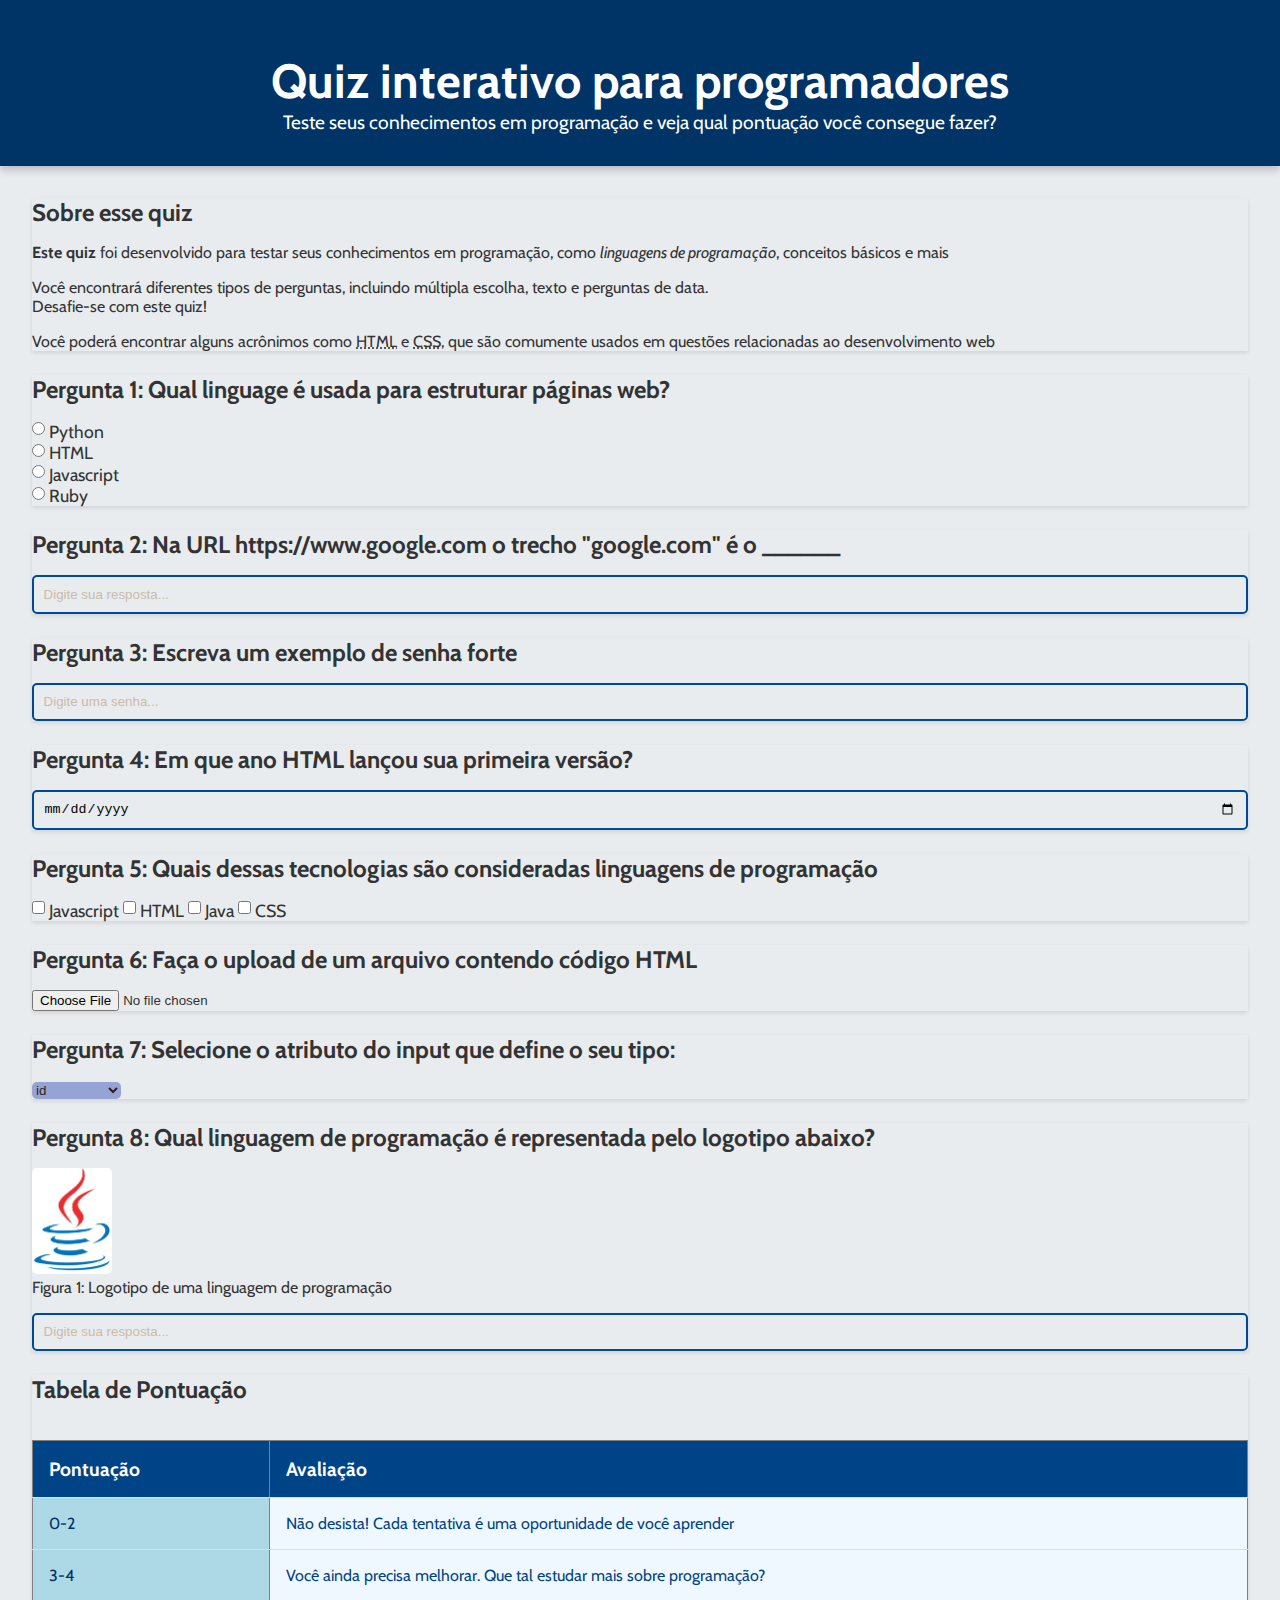
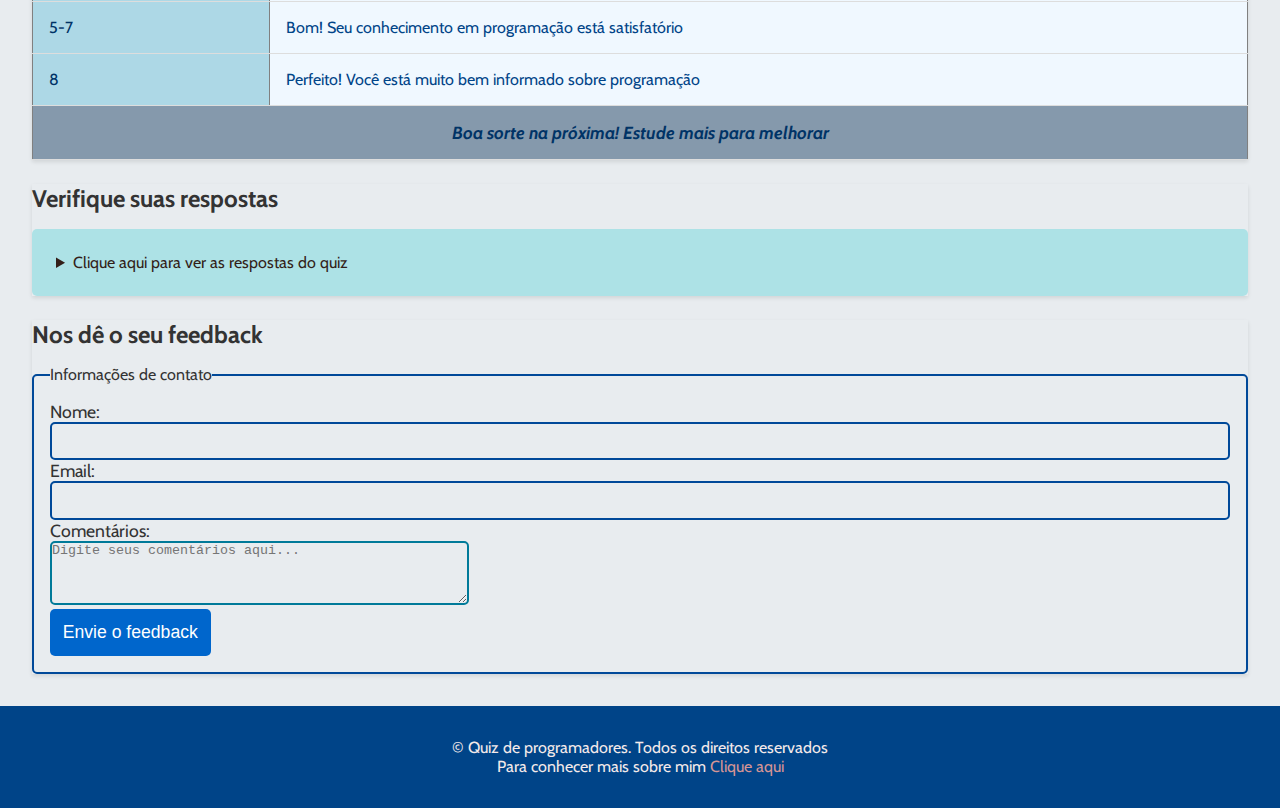
<file: index.html>
<!DOCTYPE html>
  <html lang="pt-br">
  <head>
    <meta charset="UTF-8">
    <meta name="viewport" content="width=device-width, initial-scale=1.0,">
    <meta name="description" content="Um quiz interativo para testar seus conhecimentos">
    <link rel="stylesheet" href="style.css">
    <title>Quiz para programadores</title>
  </head>
  <body>
    <header>
        <h1>Quiz interativo para programadores</h1>
        <p>Teste seus conhecimentos em programação e veja qual pontuação você consegue fazer? </p>  
        <!-- alt + z serve para quebrar os textos muito grandes -->
    </header>
    <main>
        <!--Introdução-->
        <section>
            <h2>Sobre esse quiz</h2> 
            <p><strong>Este quiz</strong> foi desenvolvido para testar seus conhecimentos em programação, como <em>linguagens de programação</em>, conceitos básicos e mais</p>
            <p>Você encontrará diferentes tipos de perguntas, incluindo múltipla escolha, texto e perguntas de data. <br> Desafie-se com este quiz!</p>
            <p>Você poderá encontrar alguns acrônimos como <abbr title="HyperText Markup Language">HTML</abbr> e 
                <abbr title="Cascading Style Sheets">CSS</abbr>, que são comumente usados em questões relacionadas ao desenvolvimento web</p>
        </section>
        <!--Pergunta 1: múltipla escolha-->
        <section>
            <h2>Pergunta 1: Qual linguage é usada para estruturar páginas web?</h2>
            <form>
                <input type="radio" value="Python" id="p1a" name="pergunta1">
                <label for="p1a">Python</label><br>
                <input type="radio" value="HTML" id="p1b" name="pergunta1">
                <label for="p1b">HTML</label><br>
                <input type="radio" value="Javascript" id="p1c" name="pergunta1">
                <label for="p1c">Javascript</label><br>
                <input type="radio" value="Ruby" id="p1d" name="pergunta1">
                <label for="p1d">Ruby</label><br>
            </form>
        </section>
        <!--Pergunta 2: texto-->
        <section>
            <h2>Pergunta 2: Na URL https://www.google.com o trecho "google.com" é o ______</h2>
            <form>
                <input type="text" id="p2" name="pergunta2" placeholder="Digite sua resposta...">
            </form>
        </section>
        <!--Pergunta 3: senha-->
        <section>
            <h2>Pergunta 3: Escreva um exemplo de senha forte</h2>
            <form>
                <input type="password" id="p3" name="pergunta3" placeholder="Digite uma senha...">
            </form>
        </section>
        <!--Pergunta 4: data-->
        <section>
            <h2>Pergunta 4: Em que ano HTML lançou sua primeira versão?</h2>
            <form>
                <input type="date" id="p4" name="pergunta4">
            </form>
        </section>
        <!--Pergunta 5: seleção múltipla-->
        <section>
            <h2>Pergunta 5: Quais dessas tecnologias são consideradas linguagens de programação</h2>
            <form>
                <input type="checkbox" id="p5a" name="pergunta5" value="Javascript">
                <label for="p5a">Javascript</label>
                <input type="checkbox" id="p5a" name="pergunta5" value="HTML">
                <label for="p5a">HTML</label>
                <input type="checkbox" id="p5a" name="pergunta5" value="Java">
                <label for="p5a">Java</label>
                <input type="checkbox" id="p5a" name="pergunta5" value="CSS">
                <label for="p5a">CSS</label>
            </form>
        </section>
        <!--Pergunta 6: upload de arquivo-->
        <section>
            <h2>Pergunta 6: Faça o upload de um arquivo contendo código HTML</h2>
            <form>
                <input type="file" id="p6" name="pergunta6">
            </form>
        </section>
        <!--Pergunta 7: menu suspenso-->
        <section>
            <h2>Pergunta 7: Selecione o atributo do input que define o seu tipo:</h2>
            <form>
                <select name="pergunta7" id="p7">
                    <option value="id"> id</option>
                    <option value="type">type</option>
                    <option value="placeholder">placeholder</option>
                </select>
            </form>
        </section>
        <!--Pergunta 8: imagem-->
        <section>
            <h2>Pergunta 8: Qual linguagem de programação é representada pelo logotipo abaixo?</h2>
            <figure>
                <img src="assets/perg8.jpeg" alt="Logotipo de uma linguagem de programação"><br>
                <figcaption>Figura 1: Logotipo de uma linguagem de programação</figcaption>
            </figure>
            <input type="text" id="p8" name="pergunta8" placeholder="Digite sua resposta...">
        </section>
        <!--Tabela de Pontuação-->
        <section>
            <h2>Tabela de Pontuação</h2>
            <table border="1">
                <thead>
                    <tr>
                        <th>Pontuação</th>
                        <th>Avaliação</th>
                    </tr>
                </thead>
                <tbody>
                    <tr>
                        <td>0-2</td>
                        <td>Não desista! Cada tentativa é uma oportunidade de você aprender</td>
                    </tr>
                    <tr>
                        <td>3-4</td>
                        <td>Você ainda precisa melhorar. Que tal estudar mais sobre programação?</td>
                    </tr>
                    <tr>
                        <td>5-7</td>
                        <td>Bom! Seu conhecimento em programação está satisfatório</td>
                    </tr>
                    <tr>
                        <td>8</td>
                        <td>Perfeito! Você está muito bem informado sobre programação</td>
                    </tr>
                </tbody>
                <tfoot>
                    <tr>
                        <td colspan="2">Boa sorte na próxima! Estude mais para melhorar</td>
                    </tr>
                </tfoot>
            </table>
        </section>
        <!--Lista de resposta-->
        <section>
            <h2>Verifique suas respostas</h2>
            <details>
                <summary>Clique aqui para ver as respostas do quiz</summary>
                <ol>
                    <li>HTML</li>
                    <li>Domínio</li>
                    <li>Ab23!kao8Anmd#</li>
                    <li>1991</li>
                    <li>Javascript, Java</li>
                    <li>Arquivo deve tyer extensão .html</li>
                    <li>type</li>
                    <li>Java</li>
                </ol>
            </details>
        </section>
        <!--Formulário de Feedback-->
        <section>
            <h2>Nos dê o seu feedback</h2>
            <form>
                <fieldset>
                    <legend>Informações de contato</legend>
                    <label for="nome">Nome:</label>
                    <input type="text" id="nome" name="nome"><br>
                    <label for="email">Email:</label>
                    <input type="email" id="email" name="email">
                    <label for="comentarios">Comentários:</label><br>
                    <textarea id="comentarios" name="comentarios" rows="4" cols="50" placeholder="Digite seus comentários aqui..."></textarea><br>
                    <button onclick="alert('FEEDBACK ENVIADO')">Envie o feedback</button>
                </fieldset>    
            </form>
        </section>
    </main>
    <footer>
         <p class="paragrafo-footer">&copy Quiz de programadores. Todos os direitos reservados</p>
         <p class="paragrafo-footer">Para conhecer mais sobre mim <a href="sobremim.html" target="_blank">Clique aqui</a></p>
    </footer>
    
  </body>
  </html>
</file>
<file: style.css>
@import url('https://fonts.googleapis.com/css2?family=Cabin:ital,wght@0,400..700;1,400..700&display=swap');

* {
    margin: 0;
    padding: 0;
    box-sizing: border-box;
}

body {
    font-family: "Cabin", sans-serif;
    background-color: #E8ECEF;
    color: #333;
    

}

header h1 {
    font-size: 3em;
    text-align: center;
    margin-top: 20px;
    animation: titleSlideIn 1.5s ease-out; /* Aplica a animação por 1.5 segundos */
}

/* Keyframes para a animação do título */
@keyframes titleSlideIn {
    from {
        /* Move o título para cima 50px e o torna invisível */
        transform: translateY(-50px);
        opacity: 0;
    }
    /* Estado final da animação */
    to {
        /* Retorna o título para sua posição original e o torna visível */
        transform: translateY(0);
        opacity: 1;
    }
}

header {
    background-color: #003366;
    color: white;
    padding: 2rem;
    text-align: center;
    box-shadow: 0 4px 8px rgba(0, 0, 0, 0.2); 
}

header p {
    font-size: 1.2em;
}

main section {
    display: flex;
    flex-direction: column;
    gap: 1rem;
    box-shadow: 0 2px 4px rgba(0, 0, 0, 0.1);
    /* Define uma transição suave para as transformações de escala e sombras */
    transition: transform 0.3s ease, box-shadow 0.3s ease;
}

main {
    padding: 2rem;
    display: flex;
    flex-direction: column;
    gap: 1.5rem;
    /* Aplica uma animação infinita chamada "gradientChange" com duração de 5 segundos */
    animation: gradientChange 5s ease infinite;
}

/* Keyframes para a animação do gradiente de fundo */
@keyframes gradientChange {
    0% {
        /* Estado inicial do gradiente */
        background: linear-gradient(45deg, #e9f0f7, #f4f7f6);
    }
    50% {
        /* Estado intermediário do gradiente */
        background: linear-gradient(45deg, #f4f7f6, #e9f0f7);
    }
    100% {
        /* Retorno ao estado inicial */
        background: linear-gradient(45deg, #e9f0f7, #f4f7f6);
    }
}

main section:hover {
    transform: scale(1.03);
    box-shadow: 0 4px 12px rgba(0, 0, 0, 0.2);
}

input[type="radio"], input[type="checkbox"] {
    accent-color: #4e00cc;
}

input[type="text"], input[type="password"], input[type="date"], input[type="email"] {
    width: 100%;
    padding: 0.6rem;
    border: 2px solid #004999;
    outline: none; /*é importante deixar para acessibilidade*/
    border-radius: 5px;
    background-color: transparent;
}

input::placeholder {
    color: #CBBBA7;
}

select {
    cursor: pointer;
    background-color: #95a4d5;
    color: #331F19;
    border-radius: 5px;
    border: none;
    outline: none;
}

label {
    font-size: 1.1em;
    display: inline-block;
    vertical-align: middle;
}

button {
    background-color: #0066cc;
    color: white;
    border: none;
    padding: 0.8rem;
    border-radius: 5px;
    cursor: pointer;
    font-size: 1.1em;
    transition: background-color 0.3s ease;
}

button:hover {
    background-color: #004999;
}

img {
    width: 5rem;
    border-radius: 5px;
}

table {
    width: 100%;
    border-collapse: collapse;
    margin-top: 20px;
}

thead {
    background-color: #004488;
    color: white;
    font-size: 1.2em;
}

th, td {
    padding: 1rem;
    text-align: left;
    border-bottom: 1px solid #ddd;
}

tbody tr:nth-child(even) {
    background-color: #f1f5f9;
}

tbody tr:nth-child(odd) {
    background-color: #e9f0f7;
}

tbody tr:hover {
    background-color: #c6dce9;
}

tfoot {
    background-color: #add8e6;
    color: #003366;
    font-style: italic;
}

details {
    background-color: #ade2e6;
    border-radius: 5px;
    padding: 1rem;
}

tfoot tr:last-child td {
    background-color: #8395a8f0;
    text-align: center;
    font-size: 1.1em;
    font-weight: bold;
}

td:nth-child(1) {
    background-color: #add8e6;
    color: #003366;
}

td:nth-child(2) {
    background-color: #f0f8ff;
    color: #004488;
}

summary {
    color: #331F19;
    margin: 0.5rem;
    cursor: pointer;
}

ol {
    margin-left: 1.5rem;
}

ol li {
    padding: 0.2rem;
}

fieldset {
    border: 2px solid #004999;
    border-radius: 5px;
    padding: 1rem;
}

textarea {
    outline: none;
    border-radius: 5px;
    border: 2px solid #007a99;
    background-color: transparent;
}

footer{
    color: white;
    background-color: #004488;
    padding: 2rem;
    text-align: center;
}

.paragrafo-footer {
    color: #f4eaea
}

footer a {
    text-decoration: none;
    color: #d59595;
}

@keyframes pageLoad {
    0% {
        /* inicia com opacidade 0 (invisível) */
        opacity: 0;
    }
    100% {
        /* final com opacidade 1 (visível) */
        opacity: 1;
    }
}
</file>
